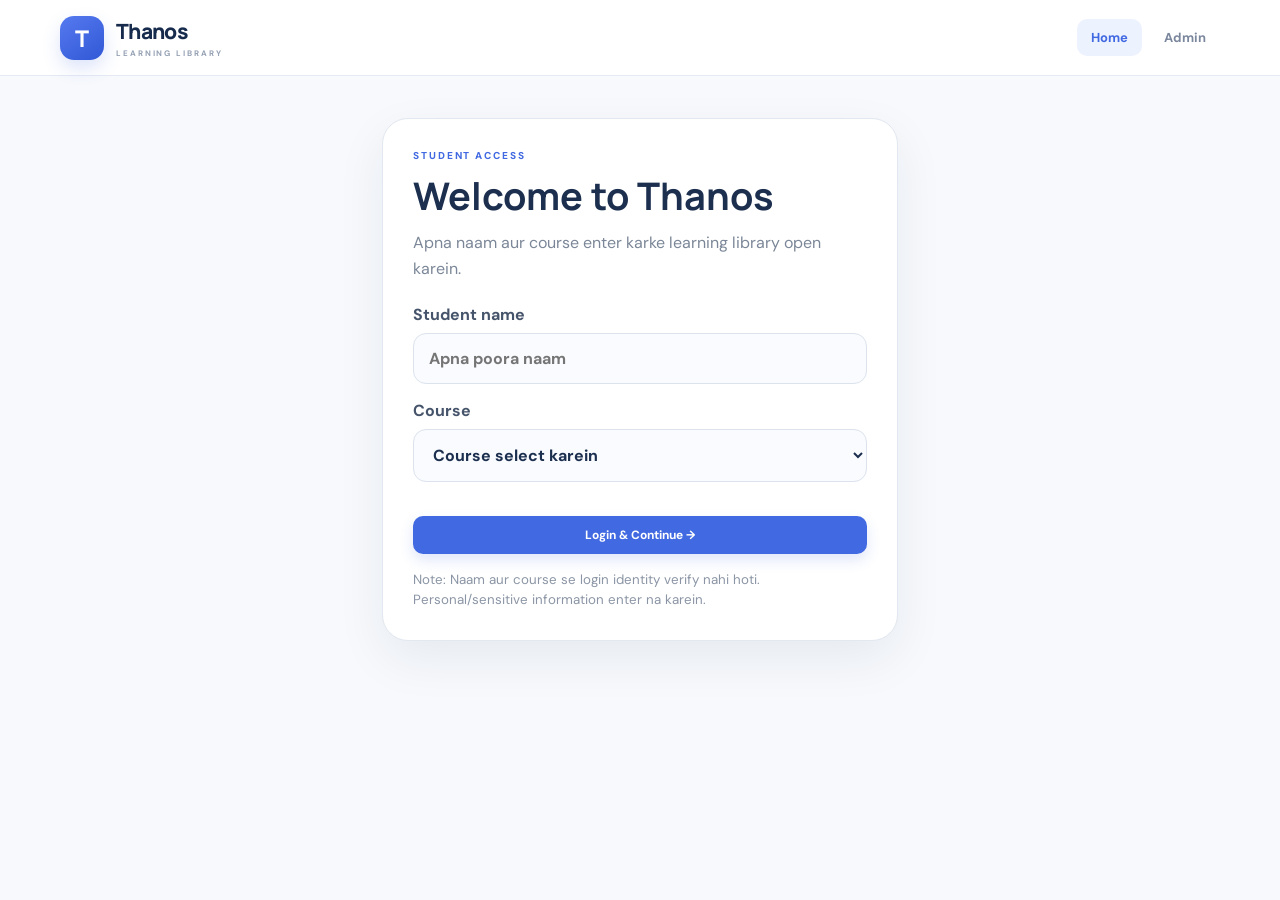
<file: index.html>
<!doctype html>
<html lang="en">
<head>
<meta charset="utf-8">
<meta name="viewport" content="width=device-width,initial-scale=1">
<meta name="theme-color" content="#f7f9fc">
<meta name="description" content="Thanos learning library for MBBS, BDS and other courses.">
<title>Thanos — Learning Library</title>
<link rel="preconnect" href="https://fonts.googleapis.com">
<link rel="preconnect" href="https://fonts.gstatic.com" crossorigin>
<link href="https://fonts.googleapis.com/css2?family=DM+Sans:wght@400;500;600;700&family=Manrope:wght@400;500;600;700;800&display=swap" rel="stylesheet">
<link rel="stylesheet" href="assets/style.css?v=student-course-switch-3">
</head>
<body>
<header class="topbar">
  <a class="brand" href="index.html" aria-label="Thanos home">
    <span class="brand-mark">T</span>
    <span class="brand-copy">Thanos<small>LEARNING LIBRARY</small></span>
  </a>
  <nav aria-label="Main navigation"><a class="active" href="index.html">Home</a><a href="admin.html">Admin</a></nav>
</header>
<section id="student-login" class="student-login-wrap">
  <form id="student-login-form" class="student-login-card">
    <span class="eyebrow">STUDENT ACCESS</span>
    <h1>Welcome to Thanos</h1>
    <p>Apna naam aur course enter karke learning library open karein.</p>
    <label>Student name<input id="student-name" required maxlength="100" autocomplete="name" placeholder="Apna poora naam"></label>
    <label>Course<select id="student-course" required><option value="">Course select karein</option></select></label>
    <button class="btn btn-primary full" type="submit">Login & Continue →</button>
    <p id="student-login-msg" class="form-msg" role="status"></p>
    <small>Note: Naam aur course se login identity verify nahi hoti. Personal/sensitive information enter na karein.</small>
  </form>
</section>
<main class="container hidden" id="student-library">
  <section class="library-section" aria-labelledby="page-title">
    <div class="section-head">
      <div>
        <span class="eyebrow">COURSE CATALOGUE</span>
        <h1 id="page-title">Choose your course</h1>
        <p class="section-subtitle">Select a course to explore subjects, chapters, lectures and notes.</p>
      </div>
      <div class="catalogue-actions">
        <span id="course-count" class="count-pill">Loading…</span>
        <button class="btn btn-light" id="change-course-btn" type="button">Change course</button>
        <button class="btn btn-light hidden" id="back-btn" type="button">← Back</button>
      </div>
    </div>
    <div id="course-grid" class="course-grid">
      <div class="loading-card"><span class="loader"></span><span>Loading courses…</span></div>
    </div>
  </section>
<footer><span class="footer-brand">Thanos</span><span>Learn · Practice · Grow</span></footer>
</main>
<script src="assets/app.js?v=student-course-switch-3" defer></script>
</body>
</html>
</file>
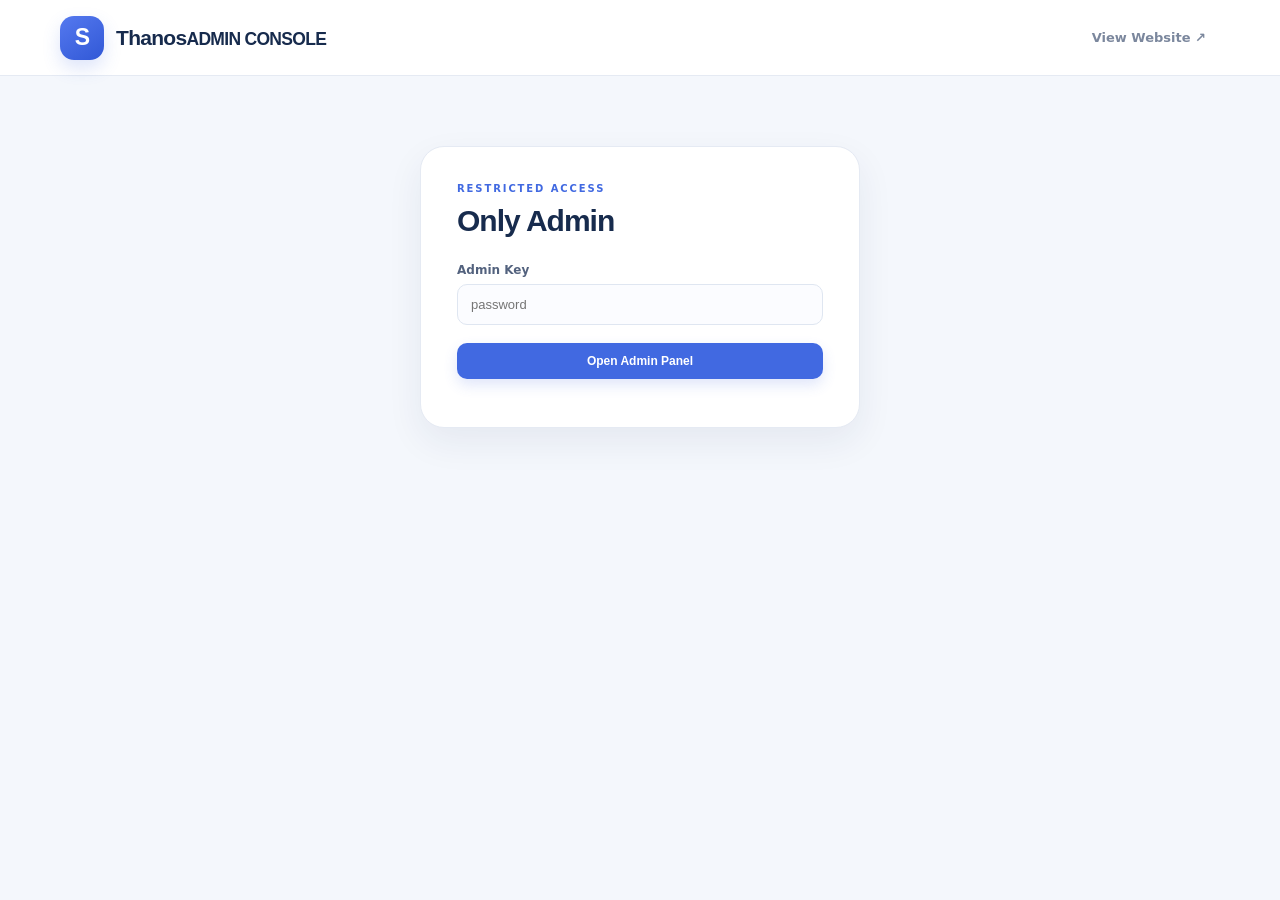
<file: admin.html>
<!doctype html>
<html lang="hi">
<head><meta charset="utf-8"><meta name="viewport" content="width=device-width,initial-scale=1"><title>Thanos Admin</title><link rel="stylesheet" href="assets/style.css?v=student-delete-1"></head>
<body class="admin-body">
<header class="topbar"><a class="brand" href="index.html"><span class="brand-mark">S</span><span>Thanos<small>ADMIN CONSOLE</small></span></a><nav><a href="index.html">View Website ↗</a></nav></header>
<main class="admin-wrap">
<section id="login-panel" class="login-card"><span class="eyebrow">RESTRICTED ACCESS</span><h1>Only Admin</h1></h1><form id="login-form"><label>Admin Key<input id="admin-key" type="password" autocomplete="current-password" required placeholder="password"></label><button class="btn btn-primary full" type="submit">Open Admin Panel</button><p id="login-msg" class="form-msg"></p></form></section>
<section id="dashboard" class="hidden">
<div class="admin-heading"><div><span class="eyebrow">CONTENT MANAGEMENT</span><h1>Admin dashboard</h1><p class="muted">Course → Year → Subject → Teacher → Chapter → Lecture</p></div><button id="logout-btn" class="btn btn-light">Log out</button></div>
<div class="stats-row"><div class="stat-card"><span>Courses</span><strong id="stat-courses">0</strong></div><div class="stat-card"><span>Subjects</span><strong id="stat-subjects">0</strong></div><div class="stat-card"><span>Chapters</span><strong id="stat-chapters">0</strong></div><div class="stat-card"><span>Lectures</span><strong id="stat-lectures">0</strong></div></div>
<nav class="admin-menu" aria-label="Admin sections">
  <button type="button" class="btn btn-primary" id="menu-content" aria-selected="true">📚 Content Manager</button>
  <button type="button" class="btn btn-light" id="menu-analytics" aria-selected="false">👥 Student Analytics</button>
</nav>
<section id="content-view">
<div class="admin-grid">
<section class="panel"><div class="panel-title"><div><span class="eyebrow">STEP 01</span><h2>Course & Year</h2></div></div>
<form id="course-form" class="stack-form"><label>Course name<input id="course-name" required placeholder="e.g. MBBS"></label><label>Short description<input id="course-desc" placeholder="Optional description"></label><button class="btn btn-primary" type="submit">＋ Add Course</button></form>
<div class="divider"></div><form id="year-form" class="stack-form"><label>Select course<select id="year-course" required></select></label><label>Year name<input id="year-name" required placeholder="e.g. 1st Year"></label><button class="btn btn-secondary" type="submit">＋ Add Year</button></form><div id="course-list" class="manage-list"></div></section>
<section class="panel"><div class="panel-title"><div><span class="eyebrow">STEP 02</span><h2>Subject & Chapter</h2></div></div>
<form id="subject-form" class="stack-form"><label>Course<select id="subject-course" required></select></label><label>Year<select id="subject-year" required></select></label><label>Subject name<input id="subject-name" required placeholder="e.g. General Anatomy"></label><button class="btn btn-primary" type="submit">＋ Add Subject</button></form>
<div class="divider"></div>
<form id="teacher-form" class="stack-form">
<label>Course<select id="teacher-course" required></select></label>
<label>Year<select id="teacher-year" required></select></label>
<label>Subject<select id="teacher-subject" required></select></label>
<label>Teacher name<input id="teacher-name" required placeholder="e.g. Dr. Sharma"></label>
<label>Teacher description (optional)<input id="teacher-desc" placeholder="e.g. Anatomy Faculty"></label>
<button class="btn btn-secondary" type="submit">＋ Add Teacher</button>
</form>
<div id="teacher-list" class="manage-list"></div>
<div class="divider"></div><form id="chapter-form" class="stack-form"><label>Course<select id="chapter-course" required></select></label><label>Year<select id="chapter-year" required></select></label><label>Subject<select id="chapter-subject" required></select></label><label>Teacher<select id="chapter-teacher" required></select></label><label>Chapter name<input id="chapter-name" required placeholder="e.g. Introduction"></label><button class="btn btn-secondary" type="submit">＋ Add Chapter</button></form><div id="subject-list" class="manage-list"></div></section>
<section class="panel panel-wide"><div class="panel-title"><div><span class="eyebrow">STEP 03</span><h2>Lecture manager</h2><p class="muted">URLs, notes, thumbnail और publishing schedule सेट करें।</p></div></div>
<form id="lecture-form" class="lecture-form">
<label>Course<select id="lecture-course" required></select></label><label>Year<select id="lecture-year" required></select></label><label>Subject<select id="lecture-subject" required></select></label><label>Teacher<select id="lecture-teacher" required></select></label><label>Chapter<select id="lecture-chapter" required></select></label>
<label class="span-two">Lecture title<input id="lecture-title" required placeholder="Lecture title"></label>
<label>Video URL<input id="lecture-video" type="url" placeholder="https://…"></label><label>PDF URL<input id="lecture-pdf" type="url" placeholder="https://…"></label>
<label>Notes URL (optional)<input id="lecture-notes" type="url" placeholder="https://…"></label><label>Thumbnail URL (optional)<input id="lecture-thumb" type="url" placeholder="https://…"></label>
<label>Publish date<input id="lecture-date" type="date"></label><label>Schedule date & time<input id="lecture-schedule" type="datetime-local"></label>
<label>Status<select id="lecture-status"><option value="published">Published</option><option value="draft">Draft</option><option value="scheduled">Scheduled</option></select></label>
<label class="span-two">Notes / description<textarea id="lecture-description" rows="3" placeholder="Lecture notes or description"></textarea></label>
<div class="form-actions span-two"><button class="btn btn-primary" type="submit" id="lecture-submit">＋ Save Lecture</button><button class="btn btn-light hidden" type="button" id="cancel-edit">Cancel edit</button><span id="lecture-msg" class="form-msg"></span></div>
</form><div class="divider"></div><div class="list-heading"><h3>All lectures</h3><input id="lecture-search" placeholder="Search lectures…"></div><div id="lecture-list" class="lecture-list"></div></section>
</div>
</section>
<section id="analytics-view" class="hidden">
<section class="panel panel-wide student-analytics">
  <div class="panel-title"><div><span class="eyebrow">STUDENT ANALYTICS</span><h2>Student visits</h2><p class="muted">Login time, last activity, exit time aur website par bitaya gaya time.</p></div><button type="button" class="btn btn-light" id="refresh-visits">Refresh</button></div>
  <div class="analytics-summary" id="visit-summary">Loading student visit data…</div>
  <div class="table-wrap"><table class="visits-table"><thead><tr><th>Student</th><th>Course</th><th>Login time</th><th>Last active</th><th>Exit time</th><th>Time on site</th><th>Status</th><th>Action</th></tr></thead><tbody id="visit-rows"><tr><td colspan="7">Loading…</td></tr></tbody></table></div>
  <p class="muted analytics-note">Time is approximate. If browser/app closes abruptly or internet disconnects, exit time may be unavailable; last activity is used to estimate the session.</p>
</section>
</section>
<p class="security-note">🔒 Write actions are checked by your Cloudflare Worker. Never place your admin key in public source code.</p>
</section>
</main><div id="toast" class="toast"></div><script src="assets/admin.js?v=student-delete-1"></script></body></html>
</file>
<file: assets/style.css>
/* Thanos Professional UI */
:root{--ink:#172b4d;--muted:#75829a;--blue:#4169e1;--blue-dark:#2d50c3;--blue-soft:#edf2ff;--line:#e5eaf3;--bg:#f7f9fc;--white:#fff;--shadow:0 14px 36px rgba(25,45,83,.07);--green:#16856f}
*{box-sizing:border-box}
html{scroll-behavior:smooth}
body{margin:0;background:var(--bg);color:var(--ink);font-family:'DM Sans',system-ui,-apple-system,BlinkMacSystemFont,'Segoe UI',sans-serif;-webkit-font-smoothing:antialiased}
a{color:inherit;text-decoration:none}
button,input,select,textarea{font:inherit}
.topbar{height:76px;background:rgba(255,255,255,.97);border-bottom:1px solid var(--line);display:flex;align-items:center;justify-content:space-between;padding:0 max(calc((100% - 1160px)/2),22px);position:sticky;top:0;z-index:10;backdrop-filter:blur(14px)}
.brand{display:flex;align-items:center;gap:12px;font:800 21px Manrope,'DM Sans',sans-serif;letter-spacing:-.7px}
.brand-mark{display:grid;place-items:center;width:44px;height:44px;border-radius:14px;background:linear-gradient(145deg,#5579ef,#3158d6);color:#fff;font:800 23px Manrope,sans-serif;box-shadow:0 8px 18px #4169e12e}
.brand-copy small{display:block;font:700 8px 'DM Sans',sans-serif;letter-spacing:1.9px;color:#94a0b4;margin-top:3px}
.topbar nav{display:flex;align-items:center;gap:8px;color:#7b879d;font-weight:700;font-size:13px}
.topbar nav a{padding:10px 14px;border-radius:10px;transition:background .2s,color .2s}
.topbar nav a:hover,.topbar nav .active{color:var(--blue);background:var(--blue-soft)}
.container{max-width:1160px;margin:auto;padding:0 24px}
.welcome-strip{margin:34px 0 42px;padding:29px 32px;background:linear-gradient(115deg,#fff 0%,#f0f4ff 100%);border:1px solid #e4eafa;border-radius:22px;display:flex;align-items:center;justify-content:space-between;gap:22px;overflow:hidden;position:relative}
.welcome-strip:after{content:"";position:absolute;width:210px;height:210px;border-radius:50%;background:radial-gradient(circle,#dce5ff 0%,rgba(220,229,255,0) 70%);right:28px;top:-90px;pointer-events:none}
.eyebrow{font-size:10px;letter-spacing:1.9px;font-weight:800;color:var(--blue);display:block;margin-bottom:10px}
.welcome-strip h1{font:800 clamp(26px,4vw,36px)/1.18 Manrope,'DM Sans',sans-serif;margin:0;letter-spacing:-1.2px;max-width:720px}
.welcome-strip p{color:var(--muted);font-size:14px;line-height:1.7;margin:10px 0 0;max-width:670px}
.welcome-mark{width:68px;height:68px;flex:0 0 68px;border-radius:21px;display:grid;place-items:center;background:linear-gradient(145deg,#5277ee,#3157d1);color:#fff;font:800 30px Manrope,sans-serif;box-shadow:0 14px 30px #4169e12b;position:relative;z-index:1}
.library-section{margin:0 0 46px}
.section-head{display:flex;justify-content:space-between;align-items:center;gap:18px;margin-bottom:20px}
.section-head h2{font:800 clamp(23px,3vw,28px)/1.25 Manrope,'DM Sans',sans-serif;margin:0;letter-spacing:-.9px}
.section-subtitle{color:var(--muted);font-size:13px;margin:7px 0 0;line-height:1.6}
.count-pill{flex:0 0 auto;background:#fff;border:1px solid var(--line);border-radius:999px;padding:9px 13px;color:#65738c;font-size:12px;font-weight:700}
.course-grid,.content-grid{display:grid;grid-template-columns:repeat(3,minmax(0,1fr));gap:17px}
.course-card{appearance:none;width:100%;min-width:0;display:flex;flex-direction:column;align-items:flex-start;text-align:left;background:#fff;border:1px solid var(--line);border-radius:17px;padding:22px;cursor:pointer;color:var(--ink);box-shadow:0 3px 12px rgba(27,48,87,.025);transition:transform .18s ease,border-color .18s ease,box-shadow .18s ease}
.course-card:hover{transform:translateY(-3px);border-color:#cbd6ff;box-shadow:var(--shadow)}
.course-card:focus-visible,.btn:focus-visible,a:focus-visible{outline:3px solid #9bb0ff;outline-offset:3px}
.course-card__icon{width:45px;height:45px;border-radius:13px;background:var(--blue-soft);color:var(--blue);display:grid;place-items:center;font-size:20px;font-weight:800;margin-bottom:17px}
.course-card__title{font:800 17px/1.4 Manrope,'DM Sans',sans-serif;letter-spacing:-.35px;overflow-wrap:anywhere}
.course-card__description{font-size:12px;line-height:1.65;color:var(--muted);margin-top:7px;min-height:39px}
.course-card__arrow{display:inline-flex;align-items:center;gap:8px;color:var(--blue);font-size:12px;font-weight:800;margin-top:17px}
.course-card__arrow:hover{color:var(--blue-dark)}
.lecture-card{cursor:default}
.lecture-thumbnail{width:100%;height:155px;object-fit:cover;border-radius:12px;margin-bottom:16px;background:#edf2ff}
.lecture-actions{display:flex;gap:9px;flex-wrap:wrap}
.lecture-actions .course-card__arrow{padding:8px 10px;border-radius:8px;background:var(--blue-soft);margin-top:12px}
.loading-card,.empty-state,.empty{grid-column:1/-1;display:flex;align-items:center;gap:12px;padding:24px;background:#fff;border:1px dashed #d9e1ef;border-radius:16px;color:var(--muted);font-size:13px}
.loader{width:18px;height:18px;border:2px solid #dbe4ff;border-top-color:var(--blue);border-radius:50%;animation:spin .8s linear infinite}
@keyframes spin{to{transform:rotate(360deg)}}
.learning-area{margin:38px 0 20px;scroll-margin-top:95px}
.breadcrumb{font-size:12px;color:var(--muted);margin:0 0 20px}
.content-section-head{margin-bottom:17px}
.content-grid{gap:14px}
.content-card{width:100%;text-align:left;background:#fff;border:1px solid var(--line);border-radius:15px;padding:19px;cursor:pointer;transition:.18s;color:var(--ink)}
.content-card:hover{border-color:#c5d3ff;box-shadow:var(--shadow);transform:translateY(-2px)}
.content-card h3{font:800 15px Manrope,'DM Sans',sans-serif;margin:0 0 8px;overflow-wrap:anywhere}
.content-card p{font-size:12px;color:var(--muted);margin:0 0 12px;line-height:1.6}
.content-card .arrow{color:var(--blue);font-size:12px;font-weight:800}
.lecture-item{background:#fff;border:1px solid var(--line);border-radius:16px;padding:18px;display:flex;gap:15px;align-items:center}
.lecture-thumb{width:84px;height:64px;object-fit:cover;border-radius:10px;background:#edf2ff}
.lecture-item h3{margin:0 0 6px;font-size:15px}
.lecture-links{display:flex;flex-wrap:wrap;gap:8px;margin-top:10px}
.lecture-links a{font-size:11px;font-weight:700;color:var(--blue);background:var(--blue-soft);padding:7px 10px;border-radius:8px}
.hidden{display:none!important}
.btn{border:0;border-radius:10px;padding:11px 15px;font:700 12px 'DM Sans',sans-serif;cursor:pointer;transition:transform .15s,background .15s}
.btn:hover{transform:translateY(-1px)}
.btn-light{background:#edf1f8;color:#53627e}
footer{display:flex;justify-content:center;align-items:center;gap:10px;border-top:1px solid var(--line);margin-top:48px;padding:25px 0 30px;color:#9aa5b8;font-size:11px}
.footer-brand{font:800 13px Manrope,'DM Sans',sans-serif;color:#63718a}
/* Admin panel styles retained for the existing admin.html */
.admin-body{background:#f4f7fc}
.admin-wrap{max-width:1240px;margin:38px auto;padding:0 24px 50px}
.login-card{max-width:440px;margin:70px auto;background:white;border:1px solid var(--line);border-radius:24px;padding:36px;box-shadow:var(--shadow)}
.login-card h1,.admin-heading h1{font:800 30px Manrope,'DM Sans',sans-serif;margin:0 0 9px;letter-spacing:-1px}
.login-card form{margin-top:25px}
.hint{font-size:11px;color:var(--muted);background:#f6f8fc;padding:12px;border-radius:10px;margin-top:18px;line-height:1.6}
.hint code{background:#e7edfa;padding:2px 4px;border-radius:4px}
.admin-heading{display:flex;justify-content:space-between;align-items:center;margin-bottom:25px}
.stats-row{display:grid;grid-template-columns:repeat(4,1fr);gap:15px;margin-bottom:22px}
.stat-card{background:#fff;border:1px solid var(--line);border-radius:16px;padding:20px}
.stat-card span{display:block;color:var(--muted);font-size:12px}
.stat-card strong{display:block;font:800 29px Manrope,'DM Sans',sans-serif;margin-top:8px}
.admin-grid{display:grid;grid-template-columns:repeat(2,minmax(0,1fr));gap:18px}
.panel{background:#fff;border:1px solid var(--line);border-radius:20px;padding:24px;min-width:0}
.panel-wide{grid-column:1/-1}
.panel-title{display:flex;justify-content:space-between;align-items:center;margin-bottom:23px}
.panel h2{font:800 21px Manrope,'DM Sans',sans-serif;margin:0;letter-spacing:-.7px}
.stack-form{display:grid;gap:13px}
.stack-form label,.lecture-form label,.login-card label{font-size:12px;font-weight:700;color:#53627e;display:grid;gap:7px}
input,select,textarea{width:100%;font:500 13px 'DM Sans',sans-serif;color:var(--ink);background:#fbfcff;border:1px solid #dfe6f1;border-radius:10px;padding:12px 13px;outline:none;min-width:0}
input:focus,select:focus,textarea:focus{border-color:#7e9aff;box-shadow:0 0 0 3px #4169e114}
textarea{resize:vertical}
.btn-primary{background:var(--blue);color:#fff;box-shadow:0 6px 14px #4169e12a}
.btn-secondary{background:#e9f7f4;color:#21877b}
.full{width:100%;margin-top:18px}
.divider{height:1px;background:var(--line);margin:24px 0}
.lecture-form{display:grid;grid-template-columns:repeat(2,minmax(0,1fr));gap:14px}
.span-two{grid-column:1/-1}
.form-actions{display:flex;align-items:center;gap:12px;flex-wrap:wrap}
.form-msg{font-size:12px;color:var(--green)}
.manage-list{margin-top:18px;display:grid;gap:8px}
.manage-row{display:flex;align-items:center;justify-content:space-between;gap:10px;background:#f8faff;border:1px solid #edf1f8;border-radius:10px;padding:10px 12px;font-size:12px}
.manage-row small{display:block;color:var(--muted);margin-top:3px}
.mini-actions{display:flex;gap:5px}
.mini-btn{border:0;background:#eaf0ff;color:var(--blue);border-radius:7px;padding:7px 9px;font-size:10px;font-weight:700;cursor:pointer}
.mini-btn.danger{background:#fff0f0;color:#c54a55}
.list-heading{display:flex;justify-content:space-between;gap:14px;align-items:center;margin-bottom:15px}
.list-heading h3{font:800 17px Manrope,'DM Sans',sans-serif;margin:0}
.list-heading input{max-width:280px}
.lecture-list{display:grid;gap:10px}
.lecture-admin-row{display:grid;grid-template-columns:1fr auto;gap:12px;padding:15px;border:1px solid var(--line);border-radius:13px}
.lecture-admin-row h4{margin:0 0 6px;font-size:14px}
.lecture-admin-row p{margin:0;color:var(--muted);font-size:11px;line-height:1.6}
.badge{display:inline-block;border-radius:6px;padding:4px 7px;font-size:10px;font-weight:800;background:var(--blue-soft);color:var(--blue)}
.security-note{color:var(--muted);font-size:12px;line-height:1.6;margin-top:20px}
.toast{position:fixed;bottom:20px;left:50%;transform:translate(-50%,20px);background:#172b4d;color:#fff;padding:12px 16px;border-radius:10px;font-size:12px;opacity:0;pointer-events:none;transition:.2s;z-index:50}
.toast.show{opacity:1;transform:translate(-50%,0)}
@media(max-width:800px){.course-grid,.content-grid{grid-template-columns:repeat(2,minmax(0,1fr))}.container{padding:0 20px}.welcome-strip{padding:25px;margin:25px 0 34px}.admin-grid{grid-template-columns:1fr}.panel-wide{grid-column:auto}.stats-row{grid-template-columns:repeat(2,1fr)}.topbar{padding:0 20px}}
@media(max-width:520px){.topbar{height:70px;padding:0 16px}.brand{font-size:19px;gap:9px}.brand-mark{width:40px;height:40px;border-radius:13px}.brand-copy small{font-size:7px;letter-spacing:1.4px}.topbar nav{gap:3px;font-size:12px}.topbar nav a{padding:9px 10px}.container{padding:0 16px}.welcome-strip{padding:21px 19px;border-radius:17px;margin:20px 0 30px;gap:12px}.welcome-strip h1{font-size:26px;letter-spacing:-.9px}.welcome-strip p{font-size:12px;line-height:1.65}.welcome-mark{width:48px;height:48px;flex-basis:48px;border-radius:15px;font-size:23px}.eyebrow{font-size:9px;letter-spacing:1.5px}.section-head{align-items:flex-start}.section-head h2{font-size:22px}.section-subtitle{font-size:12px}.count-pill{font-size:10px;padding:8px 10px}.course-grid,.content-grid{grid-template-columns:1fr;gap:12px}.course-card{padding:18px;border-radius:15px}.course-card__icon{width:41px;height:41px;border-radius:12px;margin-bottom:13px}.course-card__title{font-size:16px}.course-card__description{min-height:0;font-size:12px}.course-card__arrow{margin-top:13px}.library-section{margin-bottom:34px}footer{margin-top:34px}.login-card{margin:30px auto;padding:24px}.admin-wrap{padding:0 14px 35px;margin:22px auto}.panel{padding:17px}.stats-row{gap:9px}.stat-card{padding:14px}.stat-card strong{font-size:24px}.lecture-form{grid-template-columns:1fr}.span-two{grid-column:auto}.admin-heading{align-items:flex-start;gap:12px}.list-heading{align-items:flex-start;flex-direction:column}.list-heading input{max-width:none}}
@media(prefers-reduced-motion:reduce){*,*::before,*::after{scroll-behavior:auto!important;animation:none!important;transition:none!important}}

/* Final compact professional library layout */
.welcome-strip{display:none!important}
.library-section{margin:34px 0 46px}
#page-title{font:800 clamp(24px,3.5vw,31px)/1.25 Manrope,'DM Sans',sans-serif;letter-spacing:-.8px;margin:0}
.course-grid{align-items:stretch}
.course-card{min-height:190px}
.course-card__description{line-height:1.65}
.learning-area{margin:30px 0 22px;scroll-margin-top:95px}
.content-section-head{padding-top:4px}
@media(max-width:520px){
 .library-section{margin:25px 0 34px}
 .course-card{min-height:0;padding:19px}
 .course-card__description{min-height:0}
 .section-head{align-items:flex-start}
 .section-head h2,#page-title{font-size:23px}
 .learning-area{margin-top:28px}
 #back-btn{white-space:nowrap}
}

/* Inline lecture player styles */
.watch-inline-btn{border:0;cursor:pointer;font-family:inherit}
.inline-player-card{grid-column:1/-1;min-width:0;background:#fff;border:1px solid var(--line,#e5eaf3);border-radius:20px;padding:20px;box-shadow:0 12px 34px rgba(23,43,77,.07)}
.inline-player-top{display:flex;align-items:center;justify-content:space-between;gap:12px;margin-bottom:16px}
.inline-player-top h2{font:800 clamp(18px,3vw,24px) Manrope,'DM Sans',sans-serif;letter-spacing:-.6px;margin:0;overflow-wrap:anywhere}
.player-live{background:#edf2ff;color:#4169e1;border-radius:999px;padding:7px 10px;font-size:11px;font-weight:800;white-space:nowrap}
.inline-player-frame{width:100%;aspect-ratio:16/9;background:#101827;border-radius:14px;overflow:hidden;position:relative}
.inline-player-frame iframe,.inline-player-frame video{display:block;width:100%;height:100%;border:0;background:#101827;object-fit:contain}
.inline-player-footer{display:flex;justify-content:space-between;align-items:center;gap:12px;margin-top:15px;color:var(--muted,#75829a);font-size:12px}
.player-pdf-link{display:inline-flex;margin-top:12px}
@media(max-width:520px){.inline-player-card{padding:13px;border-radius:16px}.inline-player-frame{border-radius:10px}.inline-player-footer{align-items:flex-start;flex-direction:column}.inline-player-footer .btn{width:100%}}

/* Professional loading state for embedded lecture player */
.inline-player-frame{position:relative}
.inline-player-frame .player-embed,.inline-player-frame video{position:absolute;inset:0;z-index:1}
.player-loading{position:absolute;inset:0;z-index:2;display:flex;flex-direction:column;align-items:center;justify-content:center;gap:10px;text-align:center;padding:20px;background:#111827;color:#fff}
.player-loading strong{font-size:15px;font-weight:800}
.player-loading small{font-size:11px;line-height:1.6;color:#cbd5e1;max-width:250px}
.player-spinner{width:34px;height:34px;border:3px solid rgba(255,255,255,.22);border-top-color:#fff;border-radius:50%;animation:player-spin .8s linear infinite}
.player-loading.is-hidden{display:none}
.player-loading.has-error{background:#172033}
@keyframes player-spin{to{transform:rotate(360deg)}}

/* Navigation controls */
.catalogue-actions{display:flex;align-items:center;gap:9px;flex:0 0 auto}
#back-btn{white-space:nowrap}
@media(max-width:520px){
 .catalogue-actions{flex-direction:column-reverse;align-items:flex-end;gap:8px}
 .catalogue-actions .count-pill{font-size:10px}
 .catalogue-actions #back-btn{padding:9px 12px}
}

/* Teacher hierarchy cards */
#teacher-list{margin-top:12px}


/* Student sign-in */
.student-login-wrap{max-width:560px;margin:42px auto 56px;padding:0 22px}
.student-login-card{background:#fff;border:1px solid #e2e8f0;border-radius:26px;padding:30px;box-shadow:0 18px 50px rgba(20,40,80,.07)}
.student-login-card h1{font-family:Manrope,sans-serif;font-size:clamp(28px,5vw,38px);line-height:1.15;color:#1c2f4f;margin:12px 0}
.student-login-card p{color:#7b8798;line-height:1.65;margin:0 0 22px}
.student-login-card label{display:block;font-weight:700;color:#46546b;margin:16px 0}
.student-login-card input,.student-login-card select{display:block;width:100%;box-sizing:border-box;margin-top:8px;border:1px solid #dce3ed;border-radius:13px;padding:14px 15px;background:#f9fbff;color:#1c2f4f;font:inherit}
.student-login-card small{display:block;margin-top:16px;color:#8b95a5;line-height:1.5}
.student-login-card .form-msg{margin:10px 0 0}
.student-login-card button:disabled{opacity:.65}
.hidden{display:none!important}

/* Admin visit analytics */
.student-analytics{margin:22px 0}
.analytics-summary{font-weight:700;color:#4c6edb;background:#f1f5ff;border-radius:12px;padding:12px 14px;margin:12px 0}
.table-wrap{width:100%;overflow-x:auto}
.visits-table{width:100%;border-collapse:collapse;min-width:780px;font-size:13px}
.visits-table th,.visits-table td{text-align:left;padding:12px 10px;border-bottom:1px solid #e8edf4;vertical-align:top}
.visits-table th{font-size:11px;letter-spacing:.04em;text-transform:uppercase;color:#7a8799}
.visits-table td{color:#263954}
.visits-table small{display:block}
.visit-id{max-width:125px;overflow:hidden;text-overflow:ellipsis;color:#9aa3b2;font-size:10px}
.badge.ended{background:#edf0f5;color:#657187}
.analytics-note{font-size:12px;line-height:1.6;margin-top:12px}
@media(max-width:600px){.student-login-wrap{margin:24px auto 38px;padding:0 16px}.student-login-card{padding:23px;border-radius:20px}}

/* Admin navigation: keep analytics away from content-upload forms */
.admin-menu{display:flex;gap:10px;flex-wrap:wrap;margin:0 0 22px}
.admin-menu .btn{min-height:44px}
#analytics-view .student-analytics{margin-top:0}

/* Student course switch control */
#change-course-btn { white-space: nowrap; }
@media (max-width: 520px) {
  .catalogue-actions { flex-wrap: wrap; justify-content: flex-end; }
  #change-course-btn { padding: 9px 12px; font-size: 12px; }
}
</file>
